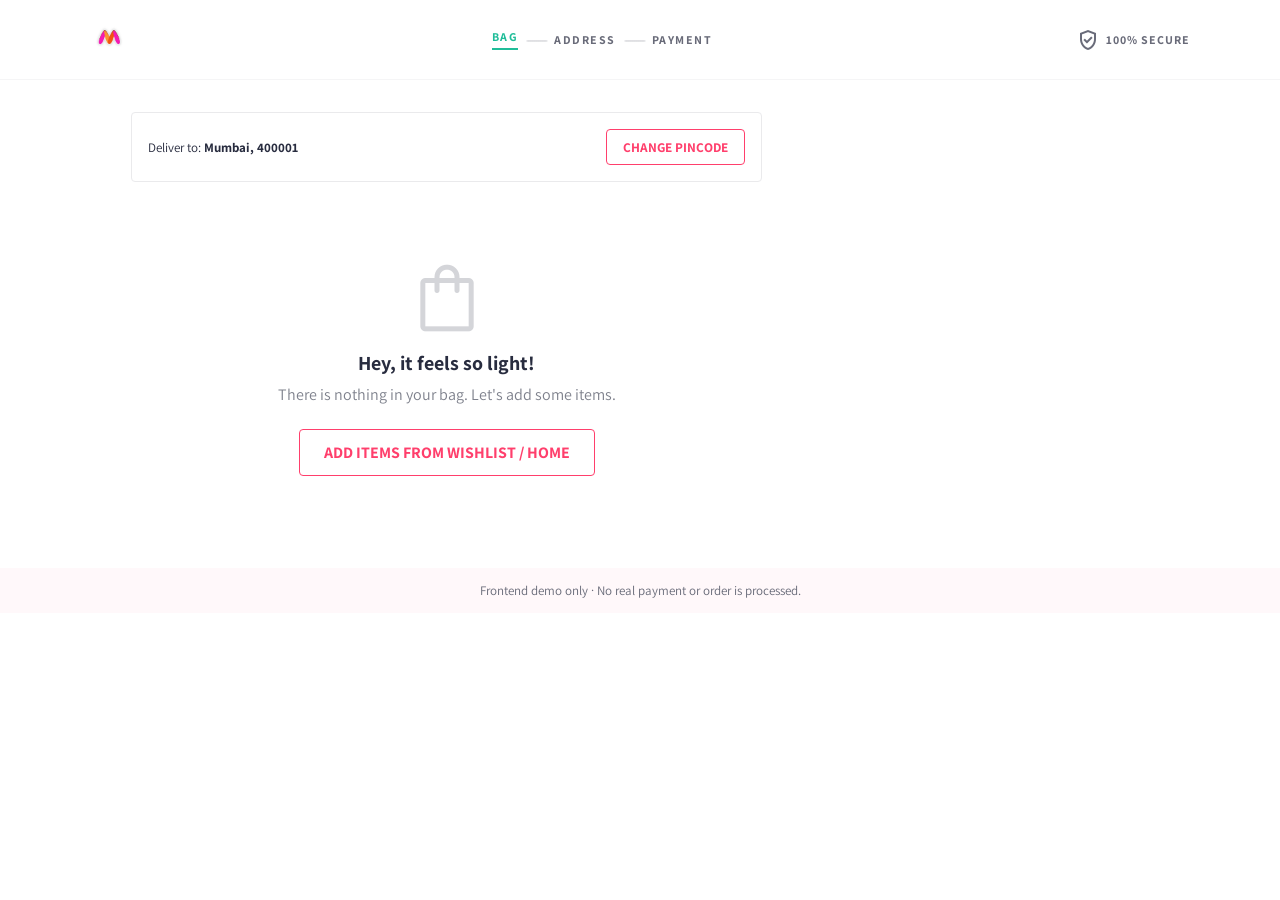
<file: bag.html>
<!DOCTYPE html>
<html lang="en">
<head>
    <meta charset="UTF-8">
    <meta name="viewport" content="width=device-width, initial-scale=1.0">
    <title>Shopping Bag | Myntra Clone</title>
    <link rel="stylesheet" href="https://fonts.googleapis.com/css2?family=Assistant:wght@400;600;700;800&family=Material+Symbols+Outlined:opsz,wght,FILL,GRAD@20..48,100..700,0..1,-50..200" />
    <link rel="stylesheet" href="checkout.css">
</head>
<body>
    <header class="checkout_header">
        <div class="header_inner">
            <a href="myclone.html" class="logo_link">
                <img src="myntra.jpg" alt="Myntra" class="checkout_logo" onerror="this.src='https://constant.myntassets.com/web/assets/img/icon.5d108c858a0db7deec4b.png'">
            </a>
            <div class="checkout_steps">
                <span class="step active">BAG</span>
                <span class="step_divider">----------</span>
                <span class="step">ADDRESS</span>
                <span class="step_divider">----------</span>
                <span class="step">PAYMENT</span>
            </div>
            <div class="secure_badge">
                <span class="material-symbols-outlined">verified_user</span>
                <span>100% SECURE</span>
            </div>
        </div>
    </header>

    <main class="checkout_container">
        <!-- Left Side: Item List -->
        <section class="bag_items_section">
            <div class="delivery_box">
                <div>
                    <span class="delivery_title">Deliver to: </span>
                    <strong id="userPincode">Mumbai, 400001</strong>
                </div>
                <button type="button" class="change_address_btn">CHANGE PINCODE</button>
            </div>

            <div id="cartItemsList" class="items_wrapper">
                <!-- Dynamically injected via bag.js -->
            </div>

            <div id="emptyBagState" class="empty_bag hidden">
                <span class="material-symbols-outlined empty_icon">shopping_bag</span>
                <h3>Hey, it feels so light!</h3>
                <p>There is nothing in your bag. Let's add some items.</p>
                <a href="myclone.html" class="continue_shop_btn">ADD ITEMS FROM WISHLIST / HOME</a>
            </div>
        </section>

        <!-- Right Side: Order Summary -->
        <aside class="price_summary_section" id="priceBlock">
            <h4 class="summary_heading">PRICE DETAILS (<span id="totalItemsCount">0</span> Items)</h4>
            
            <div class="price_row">
                <span>Total MRP</span>
                <span id="totalMRP">₹0</span>
            </div>
            <div class="price_row">
                <span>Discount on MRP</span>
                <span class="text_green" id="totalDiscount">-₹0</span>
            </div>
            <div class="price_row">
                <span>Platform Fee</span>
                <span class="text_green">FREE</span>
            </div>
            <div class="price_row">
                <span>Shipping Fee</span>
                <span class="text_green">FREE</span>
            </div>

            <hr class="summary_divider">

            <div class="total_amount_row">
                <strong>Total Amount</strong>
                <strong id="finalAmount">₹0</strong>
            </div>

            <button type="button" id="placeOrderBtn" class="place_order_btn">PLACE ORDER</button>
        </aside>
    </main>

    <p class="demo_notice">Frontend demo only · No real payment or order is processed.</p>
    <script src="bag.js"></script>
</body>
</html>
</file>
<file: checkout.css>
* {
    margin: 0;
    padding: 0;
    box-sizing: border-box;
    font-family: 'Assistant', sans-serif;
}

body {
    background-color: #fff;
    color: #282c3f;
}

/* Header */
.checkout_header {
    border-bottom: 1px solid #f5f5f6;
    padding: 18px 40px;
}

.header_inner {
    max-width: 1100px;
    margin: 0 auto;
    display: flex;
    justify-content: space-between;
    align-items: center;
}

.checkout_logo {
    height: 38px;
}

.checkout_steps {
    display: flex;
    align-items: center;
    gap: 8px;
    letter-spacing: 1.5px;
    font-size: 12px;
    font-weight: 700;
}

.checkout_steps .step {
    color: #696b79;
}

.checkout_steps .step.active {
    color: #20bd99;
    border-bottom: 2px solid #20bd99;
    padding-bottom: 4px;
}

.step_divider {
    color: #d4d5d9;
    letter-spacing: -2px;
}

.secure_badge {
    display: flex;
    align-items: center;
    gap: 6px;
    font-size: 12px;
    font-weight: 700;
    color: #696b79;
    letter-spacing: 1px;
}

/* Layout */
.checkout_container {
    max-width: 1050px;
    margin: 32px auto;
    display: grid;
    grid-template-columns: 62% 35%;
    gap: 3%;
    padding: 0 16px;
}

/* Address Banner */
.delivery_box {
    border: 1px solid #eaeaec;
    border-radius: 4px;
    padding: 16px;
    margin-bottom: 16px;
    display: flex;
    justify-content: space-between;
    align-items: center;
    font-size: 13px;
}

.change_address_btn {
    background: none;
    border: 1px solid #ff3f6c;
    color: #ff3f6c;
    padding: 8px 16px;
    font-weight: 700;
    border-radius: 4px;
    cursor: pointer;
}

/* Card Items */
.bag_item_card {
    border: 1px solid #eaeaec;
    border-radius: 4px;
    padding: 12px;
    display: flex;
    position: relative;
    margin-bottom: 12px;
    gap: 16px;
}

.item_img {
    width: 105px;
    height: 130px;
    object-fit: cover;
    border-radius: 4px;
}

.item_details {
    flex: 1;
}

.item_title {
    font-size: 14px;
    font-weight: 700;
    margin-bottom: 4px;
}

.item_subtitle {
    font-size: 13px;
    color: #535766;
    margin-bottom: 10px;
}

.quantity_selector {
    display: flex;
    align-items: center;
    gap: 8px;
    margin-bottom: 10px;
}

.qty_btn {
    border: 1px solid #d4d5d9;
    background: #f5f5f6;
    width: 26px;
    height: 26px;
    border-radius: 50%;
    cursor: pointer;
    font-size: 16px;
    font-weight: 700;
    display: flex;
    align-items: center;
    justify-content: center;
}

.price_row_item {
    display: flex;
    align-items: center;
    gap: 8px;
    font-size: 14px;
}

.bold_price {
    font-weight: 700;
}

.item_mrp {
    text-decoration: line-through;
    color: #7e818c;
    font-size: 12px;
}

.item_discount {
    color: #ff905a;
    font-size: 12px;
    font-weight: 700;
}

.remove_item_btn {
    position: absolute;
    top: 10px;
    right: 10px;
    background: none;
    border: none;
    cursor: pointer;
    color: #535766;
}

/* Price Sidebar */
.price_summary_section {
    border-left: 1px solid #f5f5f6;
    padding-left: 20px;
    height: fit-content;
}

.summary_heading {
    font-size: 12px;
    color: #535766;
    margin-bottom: 16px;
    letter-spacing: 0.5px;
}

.price_row {
    display: flex;
    justify-content: space-between;
    margin-bottom: 12px;
    font-size: 14px;
    color: #282c3f;
}

.text_green {
    color: #03a685;
}

.summary_divider {
    border: none;
    border-top: 1px solid #eaeaec;
    margin: 16px 0;
}

.total_amount_row {
    display: flex;
    justify-content: space-between;
    font-size: 15px;
    margin-bottom: 20px;
}

.place_order_btn {
    width: 100%;
    background-color: #ff3f6c;
    color: #fff;
    border: none;
    padding: 14px;
    font-weight: 700;
    border-radius: 4px;
    letter-spacing: 1px;
    cursor: pointer;
}

.place_order_btn:hover {
    background-color: #e7365f;
}

/* Empty State */
.empty_bag {
    text-align: center;
    padding: 60px 0;
}

.empty_icon {
    font-size: 80px;
    color: #d4d5d9;
    margin-bottom: 12px;
}

.empty_bag h3 {
    margin-bottom: 8px;
    font-size: 20px;
}

.empty_bag p {
    color: #7e818c;
    margin-bottom: 24px;
}

.continue_shop_btn {
    display: inline-block;
    border: 1px solid #ff3f6c;
    color: #ff3f6c;
    text-decoration: none;
    font-weight: 700;
    padding: 12px 24px;
    border-radius: 4px;
}

.hidden {
    display: none !important;
}

.checkout_header,
.bag_item_card,
.delivery_box,
.price_summary_section {
    transition: box-shadow 0.2s ease, border-color 0.2s ease;
}

.bag_item_card:hover {
    border-color: #d4d5d9;
    box-shadow: 0 4px 16px rgba(40, 44, 63, 0.08);
}

.qty_btn,
.remove_item_btn,
.change_address_btn,
.place_order_btn,
.continue_shop_btn {
    transition: background-color 0.2s ease, color 0.2s ease, border-color 0.2s ease, transform 0.2s ease;
}

.qty_btn:hover {
    border-color: #ff3f6c;
    color: #ff3f6c;
}

.remove_item_btn:hover {
    color: #ff3f6c;
}

.change_address_btn:hover,
.continue_shop_btn:hover {
    background: #fff3f6;
}

.place_order_btn:hover {
    transform: translateY(-1px);
}

.qty_btn:focus-visible,
.remove_item_btn:focus-visible,
.change_address_btn:focus-visible,
.place_order_btn:focus-visible,
.continue_shop_btn:focus-visible {
    outline: 3px solid rgba(255, 63, 108, 0.35);
    outline-offset: 2px;
}

.demo_notice {
    padding: 14px 20px;
    background: #fff8fa;
    color: #696b79;
    font-size: 13px;
    text-align: center;
}

@media (max-width: 768px) {
    .checkout_header {
        padding: 14px 16px;
    }

    .header_inner {
        flex-wrap: wrap;
        gap: 12px;
    }

    .checkout_steps {
        order: 3;
        width: 100%;
        justify-content: center;
        font-size: 10px;
    }

    .step_divider {
        letter-spacing: -3px;
    }

    .checkout_container {
        grid-template-columns: 1fr;
        margin-top: 20px;
    }

    .price_summary_section {
        border-left: none;
        padding-left: 0;
        margin-top: 24px;
    }
}

@media (max-width: 480px) {
    .secure_badge {
        font-size: 10px;
    }

    .delivery_box {
        align-items: flex-start;
        gap: 12px;
    }

    .change_address_btn {
        padding: 7px 10px;
        font-size: 11px;
        white-space: nowrap;
    }

    .bag_item_card {
        gap: 10px;
        padding: 10px;
    }

    .item_img {
        width: 82px;
        height: 112px;
    }

    .item_title {
        padding-right: 18px;
    }

    .item_discount {
        flex-basis: 100%;
    }
}
</file>
